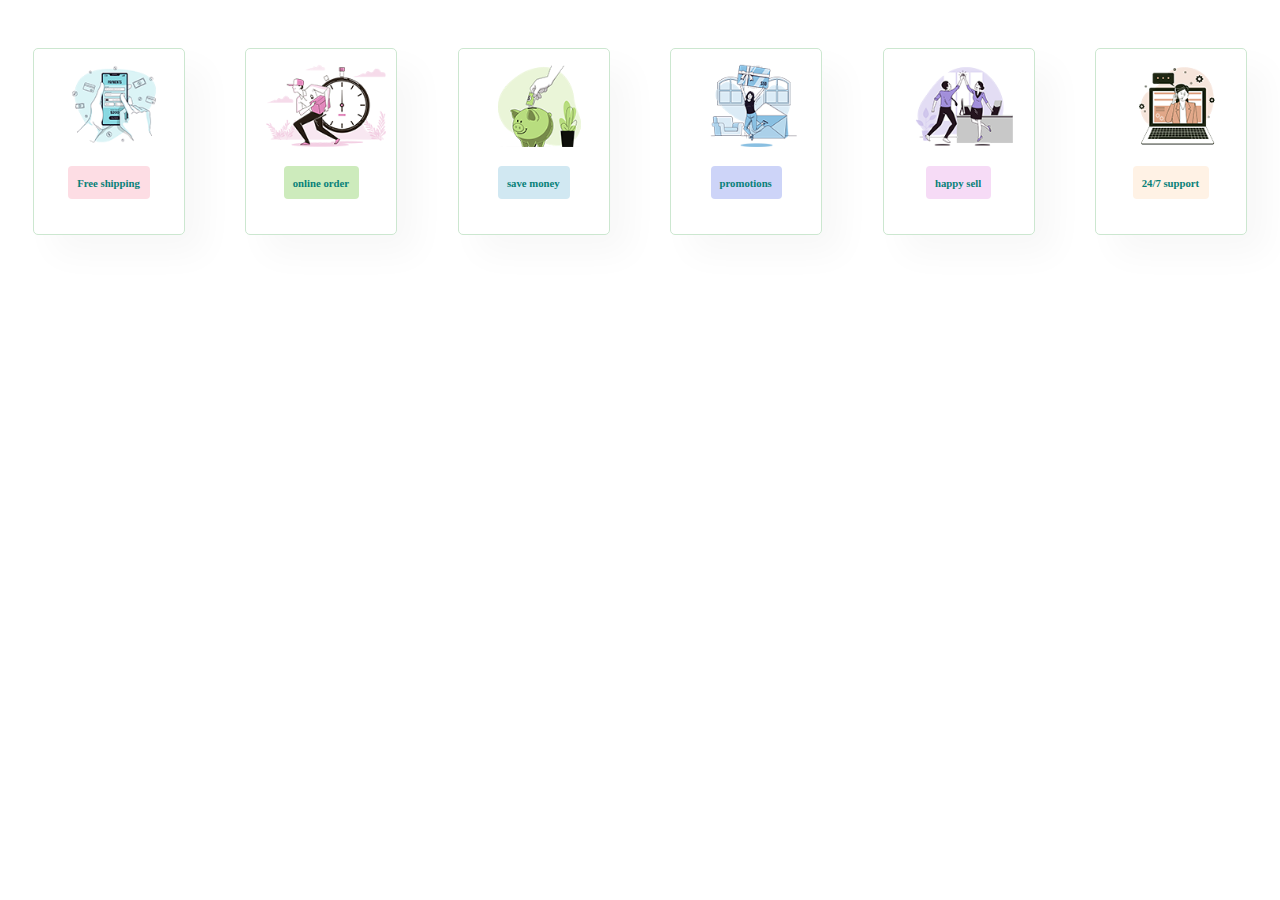
<file: src/benefit/benefit.html>
<!DOCTYPE html>
<html lang="en">

<head>
    <meta charset="UTF-8">
    <meta name="viewport" content="width=device-width, initial-scale=1.0">
    <title> Sản phẩm </title>
    <link rel="stylesheet" href="benefit.css">
</head>

<body>
    <section id ="featured">
        <div class = "fe-box">
            <img  class = "magic-1"src = "../../images/features/f1.png" alt ="">
            <h6>Free shipping</h6>
        </div>
        <div class = "fe-box">
            <img src = "../../images/features/f2.png" alt ="">
            <h6>online order</h6>
        </div>
        <div class = "fe-box">
            <img src = "../../images/features/f3.png" alt ="">
            <h6>save money</h6>
        </div>
        <div class = "fe-box">
            <img src = "../../images/features/f4.png" alt ="">
            <h6>promotions</h6>
        </div>
        <div class = "fe-box">
            <img src = "../../images/features/f5.png" alt ="">
            <h6>happy sell</h6>
        </div>
        <div class = "fe-box">
            <img  class = "magic-2" src = "../../images/features/f6.png" alt ="">
            <h6>24/7 support</h6>
        </div>

    </section>
</body>

</html>
</file>
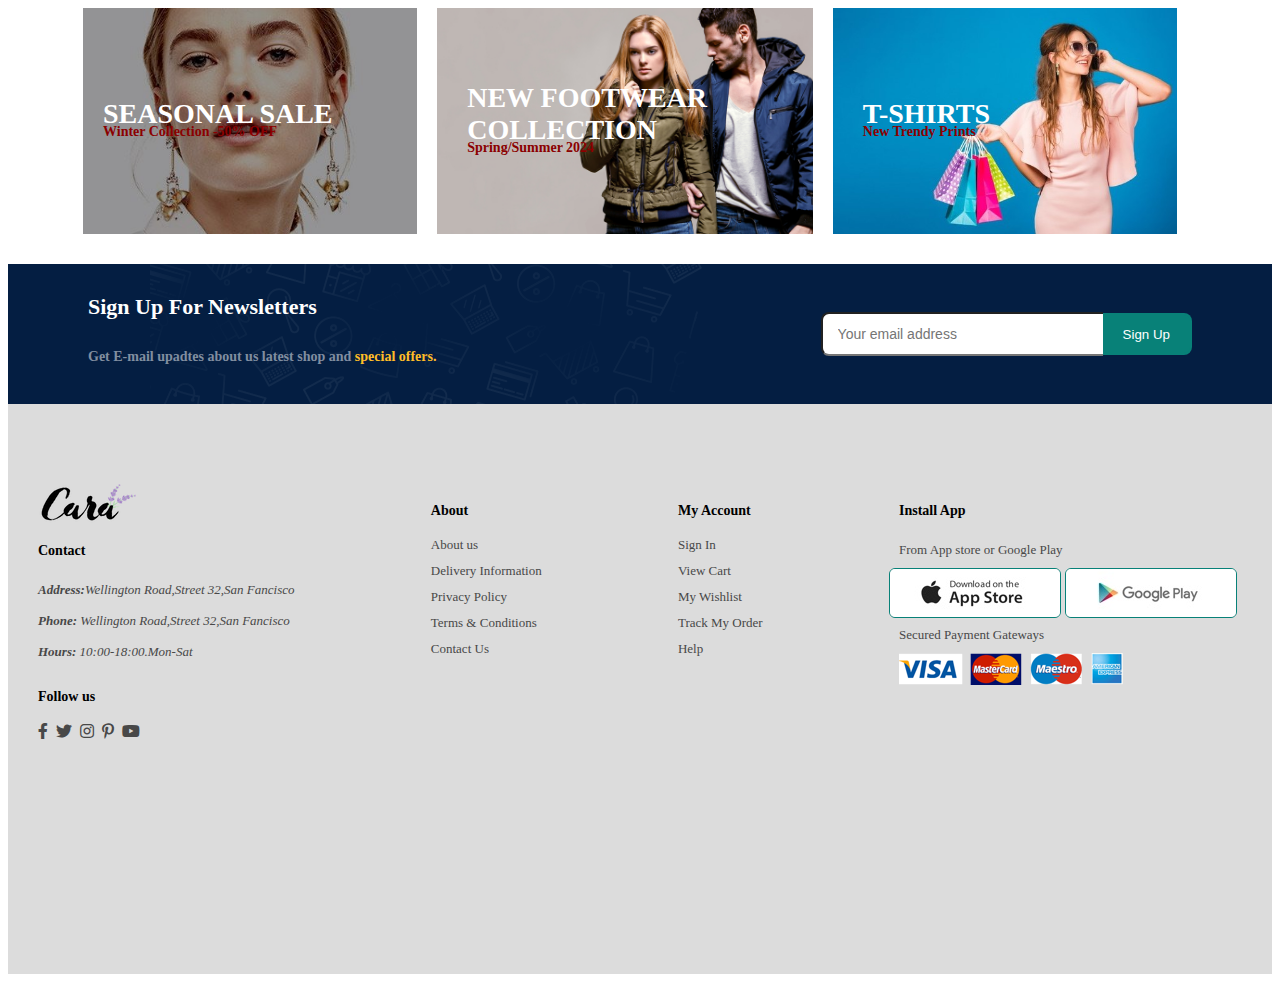
<file: src/product/item.html>
<!DOCTYPE html>
<html lang="en">

<head>
    <meta charset="UTF-8">
    <meta name="viewport" content="width=device-width, initial-scale=1.0">
    <link rel="stylesheet" href="item.css">
    <title>Shooping</title>
    <link rel="stylesheet" href="https://cdnjs.cloudflare.com/ajax/libs/font-awesome/5.15.4/css/all.min.css">
</head>

<body>
     <section id = "banner3">
        <div class = "banner-box">
            <h2>SEASONAL SALE </h2>
            <h3>Winter Collection -50% OFF</h3>
        </div>
        <div class = "banner-box banner-box2">
            <h2>NEW FOOTWEAR COLLECTION </h2>
            <h3>Spring/Summer 2024</h3>
        </div>
        <div class = "banner-box banner-box3">
            <h2>T-SHIRTS</h2>
            <h3>New Trendy Prints</h3>
        </div>
     </section>
     <section id = "newsletter">
        <div class = "newtest">
            <h4>Sign Up For Newsletters</h4>
            <p>Get E-mail upadtes about us latest shop and <span>special offers.</span></p>
        </div>
        <div class = "form">
            <input type= "text" placeholder ="Your email address">
            <button class = "normal">Sign Up</button>
        </div>
     </section>
      
     <footer class ="section-p1">
        <div class = "col">
            <img  class = "logo" src = "../../images/logo.png" alt ="">
            <h4>Contact</h4>
            <p><strong><i>Address:</strong>Wellington Road,Street 32,San Fancisco</i></p>
            <p><strong><i>Phone: </strong>Wellington Road,Street 32,San Fancisco</i></p>
            <p><strong><i>Hours: </strong>10:00-18:00.Mon-Sat</i></p>
            <div class ="follow us">
                <h4>Follow us</h4>
                <div class = "icon">
                    <i class="fab fa-facebook-f"></i>
                    <i class="fab fa-twitter"></i>
                    <i class="fab fa-instagram"></i>
                    <i class="fab fa-pinterest-p"></i>
                    <i class="fab fa-youtube"></i>
                </div>
            </div>
        </div>

        <div class = "col">
            <h4>About</h4>
            <a href = "#">About us</a>
            <a href = "#">Delivery Information</a>
            <a href = "#">Privacy Policy</a>
            <a href = "#">Terms & Conditions</a>
            <a href = "#">Contact Us</a>
        </div>
     
        <div class = "col">
            <h4>My Account</h4>
            <a href = "#">Sign In</a>
            <a href = "#">View Cart</a>
            <a href = "#">My Wishlist</a>
            <a href = "#">Track My Order</a>
            <a href = "#">Help</a>
        </div>

        <div class = "col install">
            <h4>Install App</h4>
            <p>From App store or Google Play</p>
            <div class ="row">
                <img src = "../../images/pay/app.jpg" alt ="">
                <img src = "../../images/pay/play.jpg" alt = "">
            </div>
            <p>Secured Payment Gateways</p>
            <img src = "../../images/pay/pay.png" alt ="">
        </div>
     </footer>
</body>
</html>
</file>
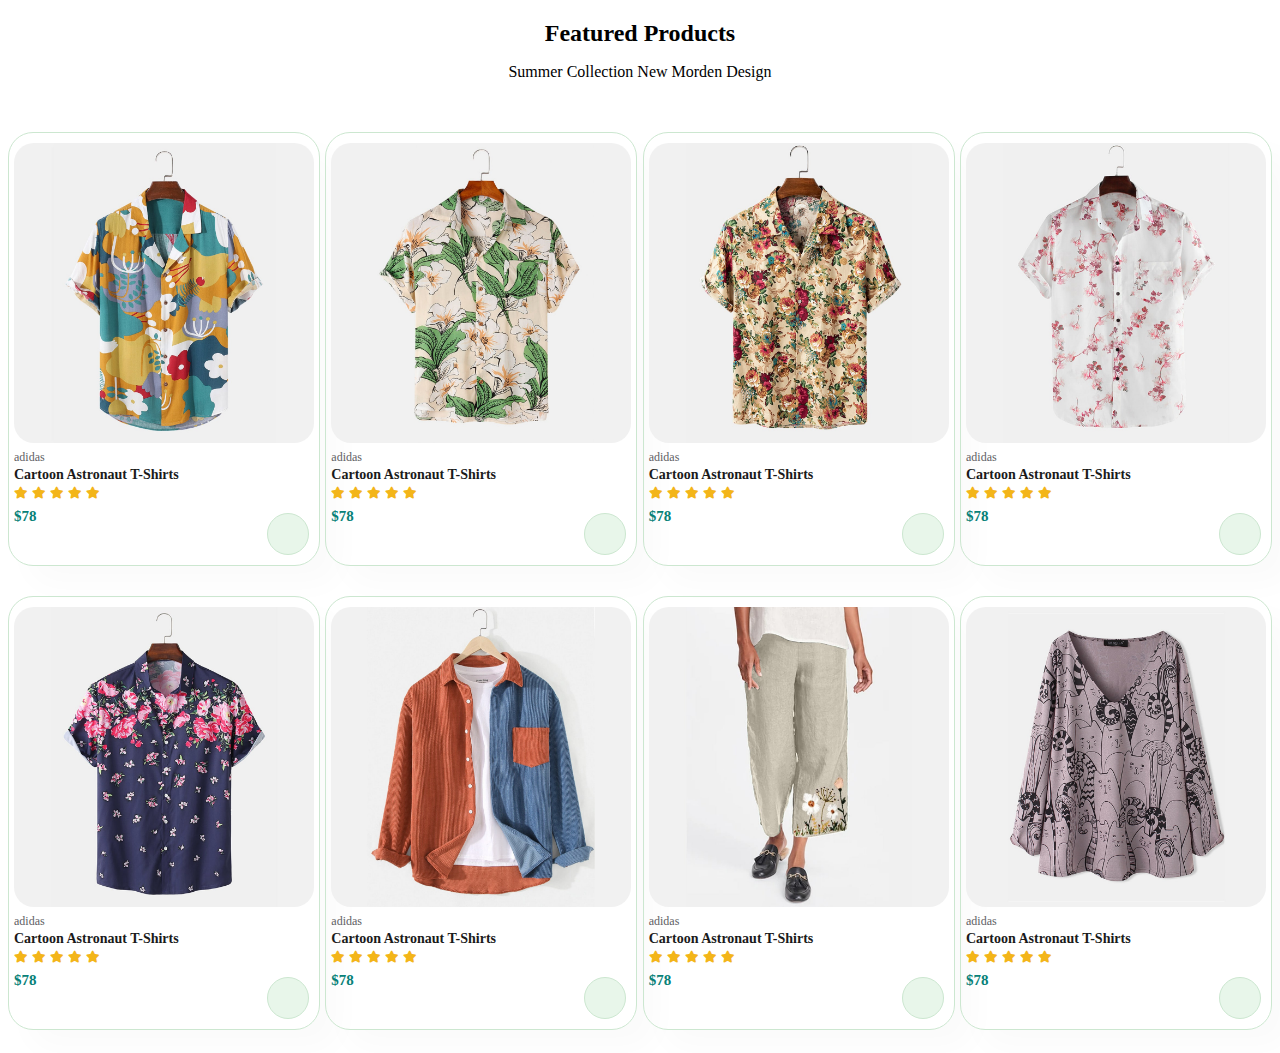
<file: src/product/product.html>
<!DOCTYPE html>
<html lang="en">

<head>
    <meta charset="UTF-8">
    <meta name="viewport" content="width=device-width, initial-scale=1.0">
    <title> Sản phẩm </title>
    <!-- link sao -->
    <link rel="stylesheet" href="https://cdnjs.cloudflare.com/ajax/libs/font-awesome/6.0.0-beta3/css/all.min.css">
    <link rel="stylesheet" href="product.css">
    <!-- link giỏ hàng -->
    <link rel="stylesheet" href="https://pro.fontawesome.com/releases/v5.15.4/css/all.css">

</head>

<body>
    <section id ="product1">
        <h2>Featured Products</h2>
        <p>Summer Collection New Morden Design</p>
        <div class ="pro-container">
            <div class ="pro">
                <img src ="../../images/products/f1.jpg" alt ="">
                <div class ="des">
                    <span>adidas</span>
                    <h5> Cartoon Astronaut T-Shirts</h5>
                    <div class ="star">
                        <i class="fas fa-star"></i>
                        <i class="fas fa-star"></i>
                        <i class="fas fa-star"></i>
                        <i class="fas fa-star"></i>
                        <i class="fas fa-star"></i>
                    </div>
                    <h4>$78</h4>
                </div>
                   <a href ="#"><i class="fal fa-shopping-cart cart"></i></a>
            </div>
            <div class ="pro">
                <img src ="../../images/products/f2.jpg" alt ="">
                <div class ="des">
                    <span>adidas</span>
                    <h5> Cartoon Astronaut T-Shirts</h5>
                    <div class ="star">
                        <i class="fas fa-star"></i>
                        <i class="fas fa-star"></i>
                        <i class="fas fa-star"></i>
                        <i class="fas fa-star"></i>
                        <i class="fas fa-star"></i>
                    </div>
                    <h4>$78</h4>
                </div>
                   <a href ="#"><i class="fal fa-shopping-cart cart"></i></a>
            </div>
            <div class ="pro">
                <img src ="../../images/products/f3.jpg" alt ="">
                <div class ="des">
                    <span>adidas</span>
                    <h5> Cartoon Astronaut T-Shirts</h5>
                    <div class ="star">
                        <i class="fas fa-star"></i>
                        <i class="fas fa-star"></i>
                        <i class="fas fa-star"></i>
                        <i class="fas fa-star"></i>
                        <i class="fas fa-star"></i>
                    </div>
                    <h4>$78</h4>
                </div>
                   <a href ="#"><i class="fal fa-shopping-cart cart"></i></a>
            </div>
            <div class ="pro">
                <img src ="../../images/products/f4.jpg" alt ="">
                <div class ="des">
                    <span>adidas</span>
                    <h5> Cartoon Astronaut T-Shirts</h5>
                    <div class ="star">
                        <i class="fas fa-star"></i>
                        <i class="fas fa-star"></i>
                        <i class="fas fa-star"></i>
                        <i class="fas fa-star"></i>
                        <i class="fas fa-star"></i>
                    </div>
                    <h4>$78</h4>
                </div>
                   <a href ="#"><i class="fal fa-shopping-cart cart"></i></a>
            </div>
            <div class ="pro">
                <img src ="../../images/products/f5.jpg" alt ="">
                <div class ="des">
                    <span>adidas</span>
                    <h5> Cartoon Astronaut T-Shirts</h5>
                    <div class ="star">
                        <i class="fas fa-star"></i>
                        <i class="fas fa-star"></i>
                        <i class="fas fa-star"></i>
                        <i class="fas fa-star"></i>
                        <i class="fas fa-star"></i>
                    </div>
                    <h4>$78</h4>
                </div>
                   <a href ="#"><i class="fal fa-shopping-cart cart"></i></a>
            </div>
            <div class ="pro">
                <img src ="../../images/products/f6.jpg" alt ="">
                <div class ="des">
                    <span>adidas</span>
                    <h5> Cartoon Astronaut T-Shirts</h5>
                    <div class ="star">
                        <i class="fas fa-star"></i>
                        <i class="fas fa-star"></i>
                        <i class="fas fa-star"></i>
                        <i class="fas fa-star"></i>
                        <i class="fas fa-star"></i>
                    </div>
                    <h4>$78</h4>
                </div>
                   <a href ="#"><i class="fal fa-shopping-cart cart"></i></a>
            </div>
            <div class ="pro">
                <img src ="../../images/products/f7.jpg" alt ="">
                <div class ="des">
                    <span>adidas</span>
                    <h5> Cartoon Astronaut T-Shirts</h5>
                    <div class ="star">
                        <i class="fas fa-star"></i>
                        <i class="fas fa-star"></i>
                        <i class="fas fa-star"></i>
                        <i class="fas fa-star"></i>
                        <i class="fas fa-star"></i>
                    </div>
                    <h4>$78</h4>
                </div>
                   <a href ="#"><i class="fal fa-shopping-cart cart"></i></a>
            </div>
            <div class ="pro">
                <img src ="../../images/products/f8.jpg" alt ="">
                <div class ="des">
                    <span>adidas</span>
                    <h5> Cartoon Astronaut T-Shirts</h5>
                    <div class ="star">
                        <i class="fas fa-star"></i>
                        <i class="fas fa-star"></i>
                        <i class="fas fa-star"></i>
                        <i class="fas fa-star"></i>
                        <i class="fas fa-star"></i>
                    </div>
                    <h4>$78</h4>
                </div>
                   <a href ="#"><i class="fal fa-shopping-cart cart"></i></a>
            </div>
        </div>

    </section>


</body>

</html>
</file>
<file: src/benefit/benefit.css>
#featured {
    display: flex;              
     /* Tạo container flexbox để sắp xếp các phần tử con */
    align-items: center;         
    /* Căn giữa các phần tử con theo chiều dọc (trục y) */
    justify-content: space-between; 
    /* Phân phối các phần tử con cách đều nhau theo chiều ngang (trục x) */
    flex-wrap: wrap;              
    /* Cho phép các phần tử con xuống dòng khi không đủ không gian */
 }
 
 #featured .fe-box {
    width: 120px;                 
    /* Đặt chiều rộng cho mỗi hộp là 120px */
    text-align: center;           
    /* Căn giữa nội dung văn bản trong mỗi hộp */
     padding:   10px 15px;           
     /* Khoảng đệm bên trong mỗi hộp (15px trên dưới, 10px trái phải) */
    box-shadow: 20px 20px 34px rgba(0, 0, 0, 0.03); 
     /* Tạo bóng cho hộp với độ mờ nhẹ */
    border: 1px solid #cce7d0;    
    /* Tạo viền màu xanh nhạt cho mỗi hộp */
    border-radius: 5px;           
    /* Bo tròn góc của hộp với bán kính 4px */
     margin: 10px;                  
    /* Tạo khoảng cách ngoài cho mỗi hộp là 15px */
    margin-left:25px;
    margin-top: 40px;
    margin-right: 25px;
  
 }

 #featured .fe-box:hover {
    box-shadow: 10px 10px 54px rgba(70, 62, 221, 0.1); 
    /* Tăng bóng khi di chuột qua hộp */
 }
 
 #featured .fe-box img {
    width: 100%;                  
    /* Đặt chiều rộng ảnh bằng 100% của hộp chứa */
    margin-bottom: 10px;          
    /* Khoảng cách dưới của ảnh là 10px */
    padding: 5px 5px;
 }
 
 #featured .fe-box h6 {
   display: inline-block;       
     /* Hiển thị tiêu đề h6 dưới dạng khối nội tuyến */
   padding: 12px 10px 10px 9px;     
    /* Khoảng đệm bên trong tiêu đề h6 (trên 9px, phải 8px, dưới 6px, trái 8px) */
   line-height: 1;               
    /* Chiều cao dòng là 1 */
   border-radius: 4px;            
   /* Bo tròn góc của tiêu đề với bán kính 4px */
   color: #088178;              
     /* Màu chữ xanh lá cây */
   background-color: #fddde4;    
    /* Nền màu hồng nhạt cho tiêu đề */
    margin-top: 0px;
    
 }
 
 #featured .fe-box:nth-child(2) h6 {
   background-color: #cdebbc;     
   /* Nền màu xanh nhạt cho hộp thứ hai */
 }
 
 #featured .fe-box:nth-child(3) h6 {
   background-color: #d1e8f2;    
    /* Nền màu xanh nhạt cho hộp thứ ba */
 }
 
 #featured .fe-box:nth-child(4) h6 {
   background-color: #cdd4f8;     
   /* Nền màu xanh dương nhạt cho hộp thứ tư */
 }
 
 #featured .fe-box:nth-child(5) h6 {
   background-color: #f6dbf6;    
    /* Nền màu tím nhạt cho hộp thứ năm */
 }
 
 #featured .fe-box:nth-child(6) h6 {
   background-color: #fff2e5;     
   /* Nền màu cam nhạt cho hộp thứ sáu */
   
 }
</file>
<file: src/product/item.css>
#banner3 {
    display: flex; /* Thiết lập bố cục flexbox cho phần tử này, cho phép sắp xếp con cái linh hoạt */
    justify-content: space-between; /* Căn giữa các phần tử con với khoảng cách đều */
    /* flex-wrap: wrap; Cho phép các phần tử con xuống dòng nếu không đủ không gian */
    padding: 0 75px; /* Thêm khoảng cách bên trong cho phần tử, 0 trên dưới và 75px
     trái phải */

 }
 
 #banner3 .banner-box {
   display: flex; /* Thiết lập bố cục flexbox cho các hộp banner */
   flex-direction: column; /* Sắp xếp các phần tử con theo chiều dọc */
   justify-content: center; /* Căn giữa các phần tử con theo chiều dọc */
   align-items: flex-start; /* Căn các phần tử con về phía bên trái */
   background-image: url(../../images/banner/b7.jpg); /* Thiết lập hình nền cho hộp banner từ đường dẫn chỉ định */
   min-width: 30%; /* Đặt chiều rộng tối thiểu cho hộp banner */
   height: 24vh; /* Đặt chiều cao cho hộp banner bằng 23% chiều cao của viewport */
   background-size: cover; /* Đảm bảo hình nền bao phủ toàn bộ hộp */
   background-position: center; /* Căn giữa hình nền trong hộp */
   padding-top: 10px;
   padding-bottom: -20px; /* Thêm khoảng cách bên trong cho hộp banner */
   margin-bottom: 30px; /* Thêm khoảng cách dưới mỗi hộp banner */
   margin-right: 20px;
  
 }
 
 #banner3 .banner-box2 {
     background-image: url(../../images/banner/b4.jpg);
      /* Thiết lập hình nền cho hộp banner thứ hai */
      padding-left: 10px;
 }
 
 #banner3 .banner-box3 {
     background-image: url(../../images/banner/b18.jpg); 
     padding-left: 10px;/* Thiết lập hình nền cho hộp banner thứ ba */
 }
 
 #banner3 h2 {
    color: #fff; /* Đặt màu chữ cho tiêu đề h2 là trắng */
    font-weight: 900; /* Thiết lập độ đậm cho chữ tiêu đề */
    font-size: 28px; /* Đặt kích thước chữ cho tiêu đề */
    margin-bottom: -20px;
    margin-right: 20px;
    margin-left: 20px;
    margin-top: -5px;
 }
 
 #banner3 h3 {
  color:#8B0000; /* Đặt màu chữ cho tiêu đề h3 là một màu đỏ đặc trưng */
  font-weight: 900; /* Thiết lập độ đậm cho chữ tiêu đề h3 */
  font-size: 14px; /* Đặt kích thước chữ cho tiêu đề h3 */
  margin-bottom: 10px;
  margin-right: 25px;
  margin-left: 20px;

 

 }
 
 #newsletter {
    height: 140px;
    display:flex; /* Thiết lập bố cục flexbox cho phần tử này */
    justify-content: space-between; /* Căn giữa các phần tử con với khoảng cách đều */
    flex-wrap: wrap; /* Cho phép các phần tử con xuống dòng nếu không đủ không gian */
    align-items: center; /* Căn giữa các phần tử con theo chiều dọc */
    background-image: url("../../images/banner/b14.png"); /* Thiết lập hình nền cho phần newsletter */
    background-repeat: no-repeat; /* Không lặp lại hình nền */
    background-position: 20% 30%; /* Căn hình nền ở vị trí cụ thể */
    background-color: #041e42; /* Đặt màu nền cho phần newsletter */


 }
 
 .newtest {
     padding: 10px 80px; /* Thêm khoảng cách bên trong cho phần tử mới, 10px trên dưới và 80px trái phải */
     margin: 10px 0px ; /* Thêm khoảng cách bên ngoài cho phần tử mới, 10px trên dưới */
      
 }
 
 #newsletter h4 {
    font-size: 22px; /* Đặt kích thước chữ cho tiêu đề h4 */
    font-weight: 700; /* Thiết lập độ đậm cho chữ tiêu đề h4 */
    color: #fff; /* Đặt màu chữ cho tiêu đề h4 là trắng */
   
    margin-top: 5px;
    

 }
 

 #newsletter p {
   font-size: 14px; /* Đặt kích thước chữ cho đoạn văn */
   font-weight: 600; /* Thiết lập độ đậm cho chữ trong đoạn văn */
   color: #818ea0; /* Đặt màu chữ cho đoạn văn */
 
 }
 
 #newsletter p span {
    color: #ffbd27; /* Đặt màu chữ cho phần tử span trong đoạn văn */
 }
 
 #newsletter .form {
     display: flex; /* Thiết lập bố cục flexbox cho phần tử form */
     align-items: center; /* Căn giữa các phần tử con trong form theo chiều dọc */
     margin-right: 80px; /* Thêm khoảng cách bên phải cho toàn bộ khung input và nút */
 }
 
 #newsletter input {
     height: 40px; /* Đặt chiều cao cho ô input */
     padding: 0 15px; /* Thêm khoảng cách bên trong cho ô input, 0 trên dưới và 15px trái phải */
     font-size: 14px; /* Đặt kích thước chữ cho ô input */
     width: 250px; /* Đặt chiều rộng cho ô input */
    
     border-right: none; /* Loại bỏ viền bên phải để nối với nút */
     border-radius: 8px 0 0 8px; /* Bo tròn góc trái cho ô input */
     outline: none; /* Loại bỏ viền ngoài khi ô input được chọn */
 }
 
 #newsletter button {
     height: 42px; /* Đặt chiều cao cho nút */
     padding: 0 20px; /* Thêm khoảng cách bên trong cho nút, 0 trên dưới và 20px trái phải */
     background-color: #088178; /* Đặt màu nền cho nút */
     color: #fff; /* Đặt màu chữ cho nút là trắng */
     border: 2px solid #088178; /* Đặt viền cho nút với màu tương ứng */
     border-left: none; /* Loại bỏ viền bên trái để nối với ô input */
     border-radius: 0 8px 8px 0; /* Bo tròn góc phải cho nút */
     cursor: pointer; /* Hiển thị con trỏ chuột như một nút có thể nhấp */
 }
 footer
 {
     background-color:#DCDCDC;
    display: flex;
    flex-wrap: wrap;
    justify-content: space-between;
 }
footer .col
{
   display: flex;
   flex-direction: column;
   align-items: flex-start;
   margin-bottom: 20%;
   margin-left: 30px;
   margin-top: 80px;
   margin-right: 25px;
}
footer logo
{
   margin-bottom: 25px;  
}
footer h4{
    font-size: 14px;
}
footer p
{
   font-size: 13px;
   color:#484848;
   margin-bottom: 10px;
   margin-top: 5px;
   margin-right: 0px;
}
footer a{
    font-size: 13px;
    text-decoration: none;
    color:#484848;
    margin-bottom: 10px;
}
footer .follow
{
  margin-bottom: -20px;
}
footer .follow i
{
  color:#484848;
  padding-right: 4px;
  cursor: pointer;
  
}
footer .install .row img
{
  border: 1px solid #088178;
  border-radius:6px;
  margin-right: 10px;
  margin-left: -10px;
 
}
footer .install img
{
   margin: 10px 0 15px 20;
 
}
footer .follow i:hover
footer a:hover
{
  color:#088178;
}
footer .col1 {
   margin-bottom: 10px;
}
</file>
<file: src/product/product.css>
#product1
{
   text-align: center; /* Căn giữa tất cả nội dung văn bản bên trong phần tử #product1 */
}

#product1 .pro-container
{
   display: flex; /* Sử dụng flexbox để bố trí các phần tử con */
   justify-content: space-between; /* Căn đều các phần tử con với khoảng cách đều nhau */
   padding-top: 20px; /* Tạo khoảng cách trên cùng cho phần tử */
   flex-wrap: wrap; /* Cho phép các phần tử con xuống hàng khi không đủ chỗ */
}

#product1 .pro
{
    width: 5%; /* Đặt chiều rộng của mỗi sản phẩm là 5% của khối chứa */
    min-width: 300px; /* Đảm bảo mỗi sản phẩm có chiều rộng tối thiểu là 250px */
    padding: 10px 5px; /* Tạo khoảng cách giữa nội dung bên trong phần tử và viền */
    border: 1px solid #cce7d0; /* Tạo viền mỏng màu #cce7d0 */
    border-radius: 25px; /* Làm tròn góc các viền với bán kính 25px */
    cursor: pointer; /* Thay đổi con trỏ thành hình tay khi di chuột lên */
    box-shadow: 20px 20px 30px rgba(0, 0, 0, 0.02); /* Tạo hiệu ứng đổ bóng nhạt cho phần tử */
    margin: 15px 0; /* Tạo khoảng cách trên và dưới của phần tử */
    transition: 0.2 ease; /* Tạo hiệu ứng chuyển động mượt khi có sự thay đổi */
    position: relative; /* Đặt phần tử ở vị trí tương đối để các phần tử con có thể định vị dựa vào nó */
}

#product1 .pro:hover 
{
   box-shadow: 20px 20px 30px rgba(0, 0, 0, 0.06); /* Tăng cường đổ bóng khi người dùng hover chuột lên sản phẩm */
}

#product1 .pro img
{
    width: 100%; /* Hình ảnh chiếm toàn bộ chiều rộng của phần tử chứa */
    border-radius: 20px; /* Làm tròn góc các hình ảnh */
    margin-bottom: -10px;
}

#product1 .pro .des
{
   text-align: start; /* Căn trái văn bản trong mô tả */
   padding: 10px 0; /* Tạo khoảng cách trên và dưới cho phần mô tả */
}

#product1 .pro .des span
{
   color: #606063; /* Đặt màu chữ cho thẻ <span> */
   font-size: 12px; /* Đặt kích thước chữ là 12px */
}

#product1 .pro .des h5
{
   padding-top: 7px; /* Tạo khoảng cách trên cho tiêu đề h5 */
   color: #1a1a1a; /* Đặt màu chữ tối cho tiêu đề h5 */
   font-size: 14px; /* Đặt kích thước chữ là 14px */
   margin-top: -5px;
   margin-bottom: 0px;
   margin-left: 0px;
}

#product1 .pro .des i
{
    font-size: 12px; /* Đặt kích thước chữ cho các biểu tượng sao */
    color: rgb(243, 181, 25); /* Màu vàng cho các biểu tượng sao */
}

#product1 .pro .des h4
{
   padding-top: 7px; /* Tạo khoảng cách trên cho thẻ h4 */
   font-size: 15px; /* Đặt kích thước chữ là 15px */
   font-weight: 700; /* Đặt độ đậm của chữ là 700 (bold) */
   color:#088178; /* Đặt màu xanh lá cho giá sản phẩm */
   margin-top: 0px;
}

#product1 .pro .cart
{
  width: 40px; /* Đặt chiều rộng của biểu tượng giỏ hàng */
  height: 40px; /* Đặt chiều cao của biểu tượng giỏ hàng */
  line-height: 40px; /* Canh giữa biểu tượng giỏ hàng theo chiều dọc */
  border-radius: 50px; /* Làm tròn biểu tượng giỏ hàng thành hình tròn */
  background-color: #e8f6ea; /* Đặt màu nền xanh nhạt cho giỏ hàng */
  font-weight: 500; /* Đặt độ đậm của chữ trong giỏ hàng là 500 */
  color:#088178; /* Màu chữ xanh lá cho biểu tượng giỏ hàng */
  border: 1px solid #cce7d0; /* Tạo viền mỏng màu xanh nhạt cho giỏ hàng */
  position: absolute; /* Đặt biểu tượng giỏ hàng ở vị trí tuyệt đối trong phần tử cha */
  bottom:20px; /* Đặt biểu tượng cách đáy 20px */
  right: 10px; /* Đặt biểu tượng cách phải 10px */
  margin-bottom:-10px;
}
h2
{
   margin-bottom: 10px;
}
</file>
